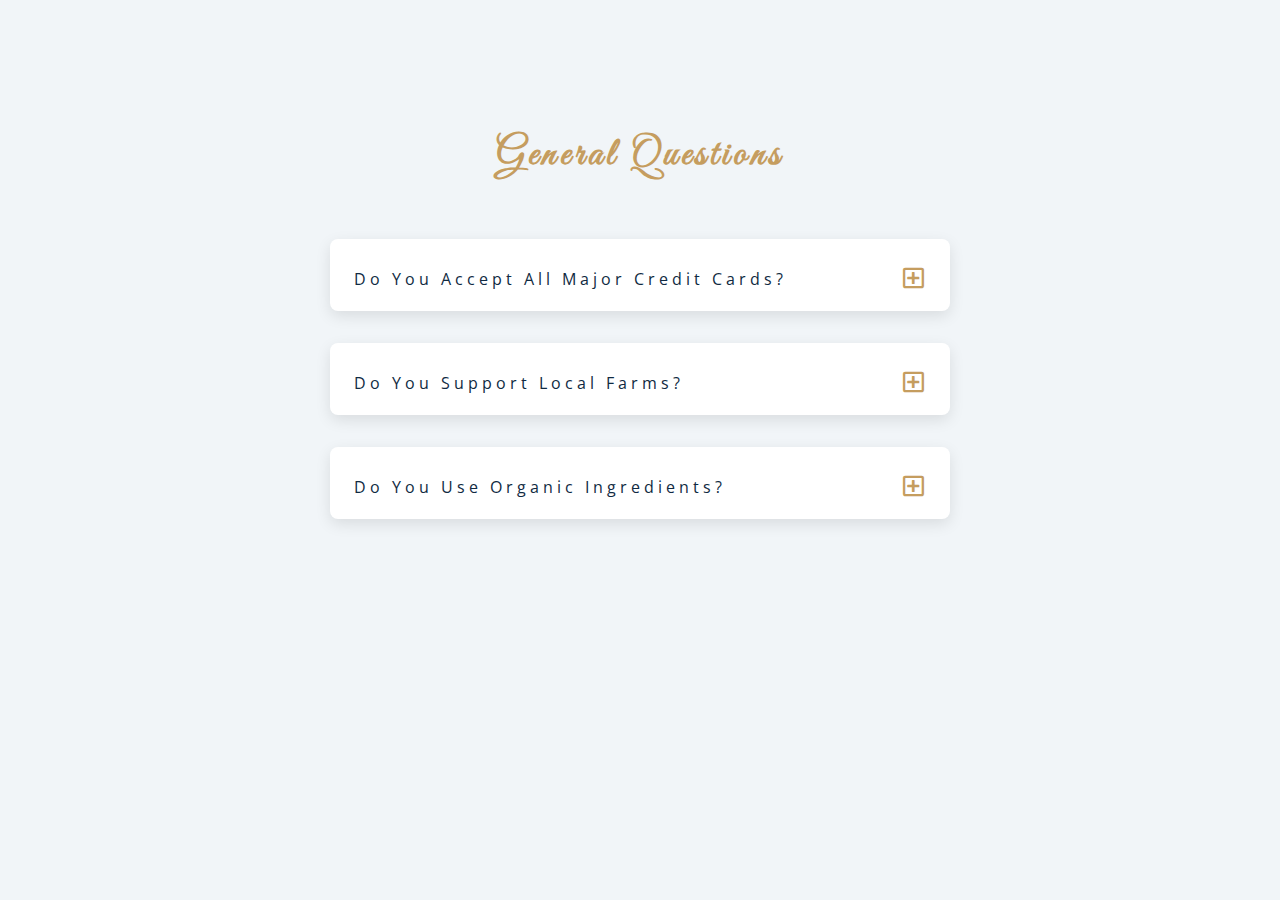
<file: 07-questions/setup/index.html>
<!DOCTYPE html>
<html lang="en">
  <head>
    <meta charset="UTF-8" />
    <meta name="viewport" content="width=device-width, initial-scale=1.0" />
    <title>Q & A</title>
    <!-- font-awesome -->
    <link
      rel="stylesheet"
      href="https://cdnjs.cloudflare.com/ajax/libs/font-awesome/5.14.0/css/all.min.css"
    />
    <!-- extra fonts -->
    <link
      href="https://fonts.googleapis.com/css?family=Great+Vibes&display=swap"
      rel="stylesheet"
    />
    <!-- styles -->
    <link rel="stylesheet" href="styles.css" />
  </head>
  <body>
    <section class="questions">
      <!-- title -->
      <div class="title">
        <h2>general questions</h2>
      </div>
      <!-- questions -->
      <div class="section-center">
        <!-- single question -->
        <article class="question">
          <!-- question title -->
          <div class="question-title">
            <p>do you accept all major credit cards?</p>

            <button type="button" class="question-btn">
              <span class="plus-icon">
                <i class="far fa-plus-square"></i>
              </span>
              <span class="minus-icon">
                <i class="far fa-minus-square"></i>
              </span>
            </button>
          </div>
          <div class="question-text">
            Lorem ipsum dolor sit amet consectetur adipisicing elit. Saepe nam
            quo vero eligendi eius mollitia? Nihil odit obcaecati nostrum
            facere.
          </div>
        </article>
        <!-- end single question -->
        <!-- single question -->
        <article class="question">
          <!-- question title -->
          <div class="question-title">
            <p>do you support local farms?</p>

            <button type="button" class="question-btn">
              <span class="plus-icon">
                <i class="far fa-plus-square"></i>
              </span>
              <span class="minus-icon">
                <i class="far fa-minus-square"></i>
              </span>
            </button>
          </div>
          <div class="question-text">
            Lorem ipsum dolor sit amet consectetur adipisicing elit. Saepe nam
            quo vero eligendi eius mollitia? Nihil odit obcaecati nostrum
            facere.
          </div>
        </article>
        <!-- end single question -->
        <!-- single question -->
        <article class="question">
          <!-- question title -->
          <div class="question-title">
            <p>do you use organic ingredients?</p>

            <button type="button" class="question-btn">
              <span class="plus-icon">
                <i class="far fa-plus-square"></i>
              </span>
              <span class="minus-icon">
                <i class="far fa-minus-square"></i>
              </span>
            </button>
          </div>
          <div class="question-text">
            Lorem ipsum dolor sit amet consectetur adipisicing elit. Saepe nam
            quo vero eligendi eius mollitia? Nihil odit obcaecati nostrum
            facere.
          </div>
        </article>
        <!-- end single question -->
      </div>
    </section>
    <!-- javascript -->
    <script src="app.js"></script>
  </body>
</html>
</file>
<file: 07-questions/setup/styles.css>
/*
=============== 
Fonts
===============
*/
@import url("https://fonts.googleapis.com/css?family=Open+Sans|Roboto:400,700&display=swap");

/*
=============== 
Variables
===============
*/

:root {
  /* dark shades of primary color*/
  --clr-primary-1: hsl(205, 86%, 17%);
  --clr-primary-2: hsl(205, 77%, 27%);
  --clr-primary-3: hsl(205, 72%, 37%);
  --clr-primary-4: hsl(205, 63%, 48%);
  /* primary/main color */
  --clr-primary-5: #49a6e9;
  /* lighter shades of primary color */
  --clr-primary-6: hsl(205, 89%, 70%);
  --clr-primary-7: hsl(205, 90%, 76%);
  --clr-primary-8: hsl(205, 86%, 81%);
  --clr-primary-9: hsl(205, 90%, 88%);
  --clr-primary-10: hsl(205, 100%, 96%);
  /* darkest grey - used for headings */
  --clr-grey-1: hsl(209, 61%, 16%);
  --clr-grey-2: hsl(211, 39%, 23%);
  --clr-grey-3: hsl(209, 34%, 30%);
  --clr-grey-4: hsl(209, 28%, 39%);
  /* grey used for paragraphs */
  --clr-grey-5: hsl(210, 22%, 49%);
  --clr-grey-6: hsl(209, 23%, 60%);
  --clr-grey-7: hsl(211, 27%, 70%);
  --clr-grey-8: hsl(210, 31%, 80%);
  --clr-grey-9: hsl(212, 33%, 89%);
  --clr-grey-10: hsl(210, 36%, 96%);
  --clr-white: #fff;
  --clr-red-dark: hsl(360, 67%, 44%);
  --clr-red-light: hsl(360, 71%, 66%);
  --clr-green-dark: hsl(125, 67%, 44%);
  --clr-green-light: hsl(125, 71%, 66%);
  --clr-gold: #c59d5f;
  --clr-black: #222;
  --ff-primary: "Roboto", sans-serif;
  --ff-secondary: "Open Sans", sans-serif;
  --transition: all 0.3s linear;
  --spacing: 0.25rem;
  --radius: 0.5rem;
  --light-shadow: 0 5px 15px rgba(0, 0, 0, 0.1);
  --dark-shadow: 0 5px 15px rgba(0, 0, 0, 0.2);
  --max-width: 1170px;
  --fixed-width: 620px;
}
/*
=============== 
Global Styles
===============
*/

*,
::after,
::before {
  margin: 0;
  padding: 0;
  box-sizing: border-box;
}
body {
  font-family: var(--ff-secondary);
  background: var(--clr-grey-10);
  color: var(--clr-grey-1);
  line-height: 1.5;
  font-size: 0.875rem;
}
ul {
  list-style-type: none;
}
a {
  text-decoration: none;
}
img:not(.logo) {
  width: 100%;
}
img {
  display: block;
}

h1,
h2,
h3,
h4 {
  letter-spacing: var(--spacing);
  text-transform: capitalize;
  line-height: 1.25;
  margin-bottom: 0.75rem;
  font-family: var(--ff-primary);
}
h1 {
  font-size: 3rem;
}
h2 {
  font-size: 2rem;
}
h3 {
  font-size: 1.25rem;
}
h4 {
  font-size: 0.875rem;
}
p {
  margin-bottom: 1.25rem;
  color: var(--clr-grey-5);
}
@media screen and (min-width: 800px) {
  h1 {
    font-size: 4rem;
  }
  h2 {
    font-size: 2.5rem;
  }
  h3 {
    font-size: 1.75rem;
  }
  h4 {
    font-size: 1rem;
  }
  body {
    font-size: 1rem;
  }
  h1,
  h2,
  h3,
  h4 {
    line-height: 1;
  }
}
/*  global classes */

.btn {
  text-transform: uppercase;
  background: transparent;
  color: var(--clr-black);
  padding: 0.375rem 0.75rem;
  letter-spacing: var(--spacing);
  display: inline-block;
  transition: var(--transition);
  font-size: 0.875rem;
  border: 2px solid var(--clr-black);
  cursor: pointer;
  box-shadow: 0 1px 3px rgba(0, 0, 0, 0.2);
  border-radius: var(--radius);
}
.btn:hover {
  color: var(--clr-white);
  background: var(--clr-black);
}
/* section */
.section {
  padding: 5rem 0;
}

.section-center {
  width: 90vw;
  margin: 0 auto;
  max-width: 1170px;
}
@media screen and (min-width: 992px) {
  .section-center {
    width: 95vw;
  }
}
main {
  min-height: 100vh;
  display: grid;
  place-items: center;
}
/*
=============== 
Questions
===============
*/
.title {
  margin-top: 15vh;
  margin-bottom: 4rem;
}
.title h2 {
  color: var(--clr-gold);
  font-family: "Great Vibes", cursive;
  text-align: center;
}
.section-center {
  max-width: var(--fixed-width);
}
.question {
  background: var(--clr-white);
  border-radius: var(--radius);
  box-shadow: var(--light-shadow);
  padding: 1.5rem 1.5rem 0 1.5rem;
  margin-bottom: 2rem;
}
.question-title {
  display: flex;
  justify-content: space-between;
  align-items: center;
  text-transform: capitalize;
  padding-bottom: 1rem;
}
.question-title p {
  margin-bottom: 0;
  letter-spacing: var(--spacing);
  color: var(--clr-grey-1);
}
.question-btn {
  font-size: 1.5rem;
  background: transparent;
  border-color: transparent;
  cursor: pointer;
  color: var(--clr-gold);
  transition: var(--transition);
}
.question-btn:hover {
  transform: rotate(90deg);
}
.question-text {
  padding: 1rem 0 1.5rem 0;
  border-top: 1px solid rgba(0, 0, 0, 0.2);
}
.question-text p {
  margin-bottom: 0;
}
/* hide text */
.question-text {
  display: none;
}
.show-text .question-text {
  display: block;
}
.minus-icon {
  display: none;
}
.show-text .minus-icon {
  display: inline;
}
.show-text .plus-icon {
  display: none;
}
</file>
